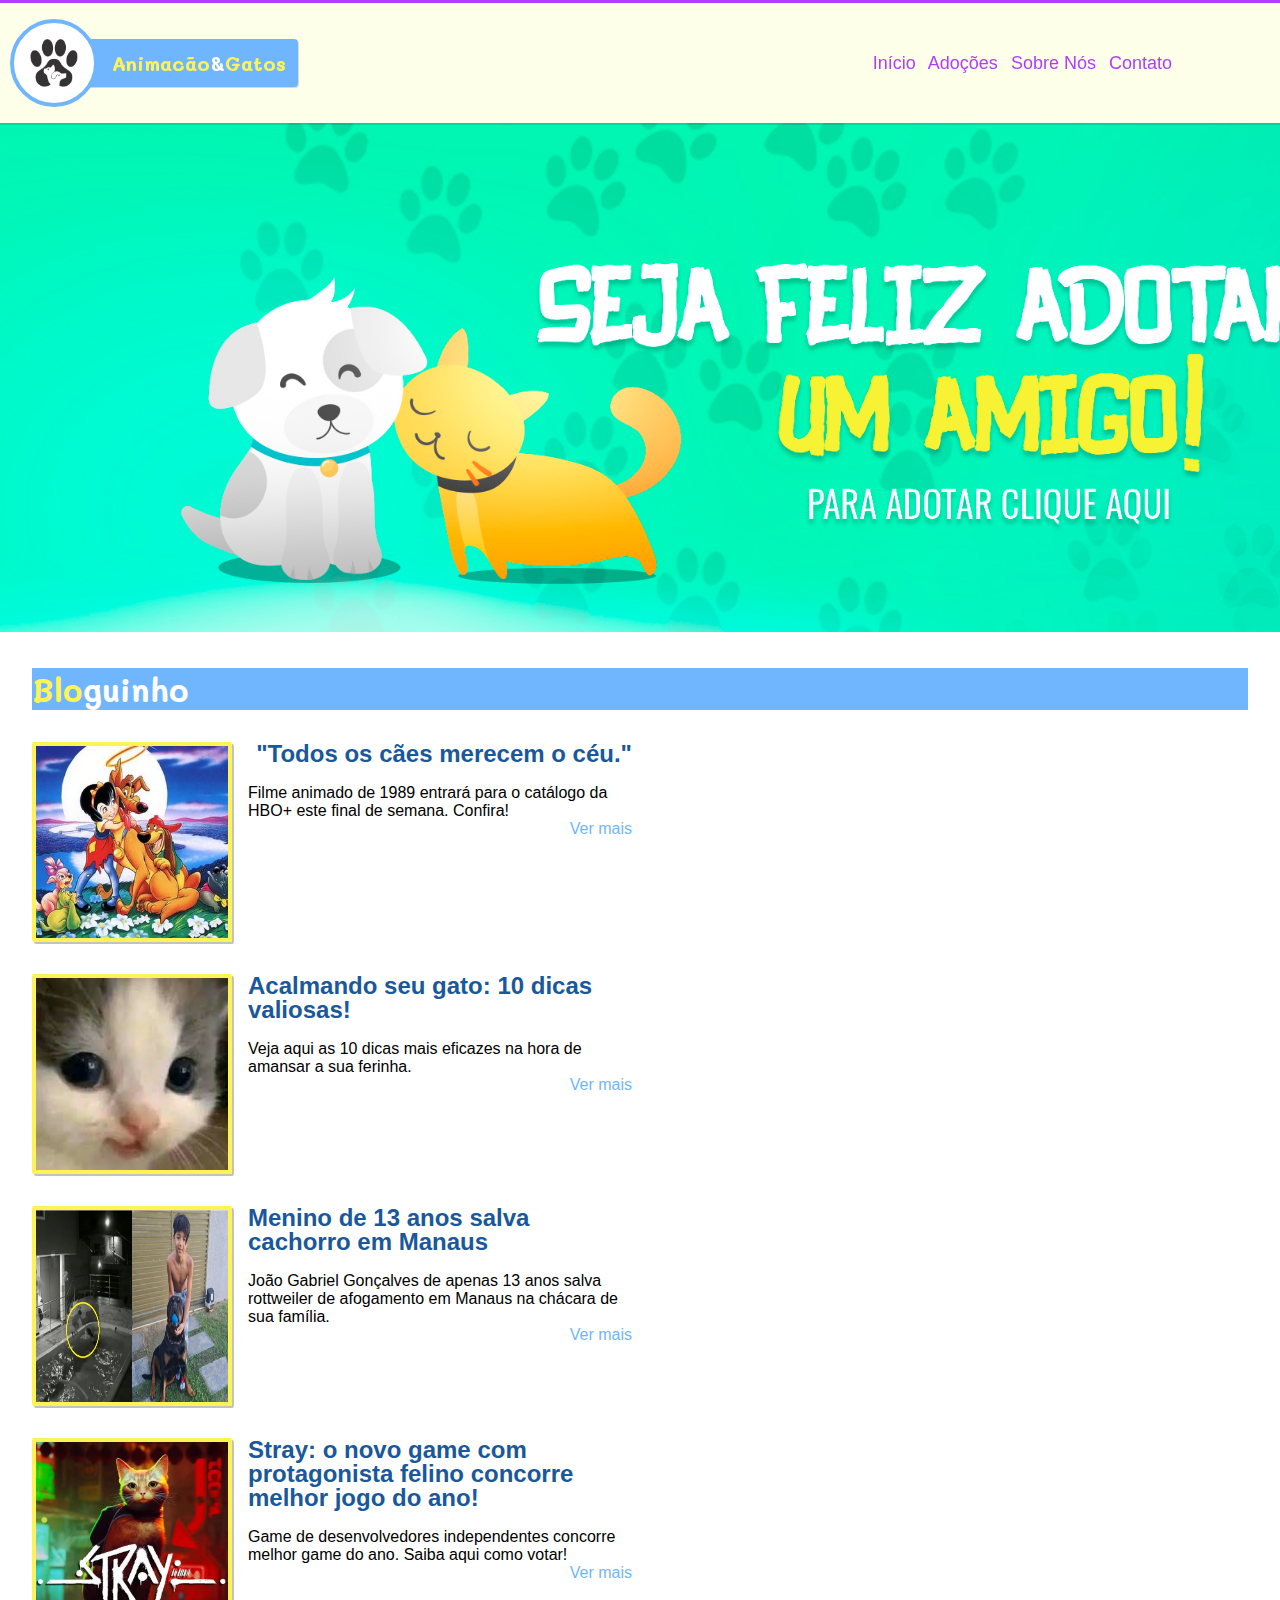
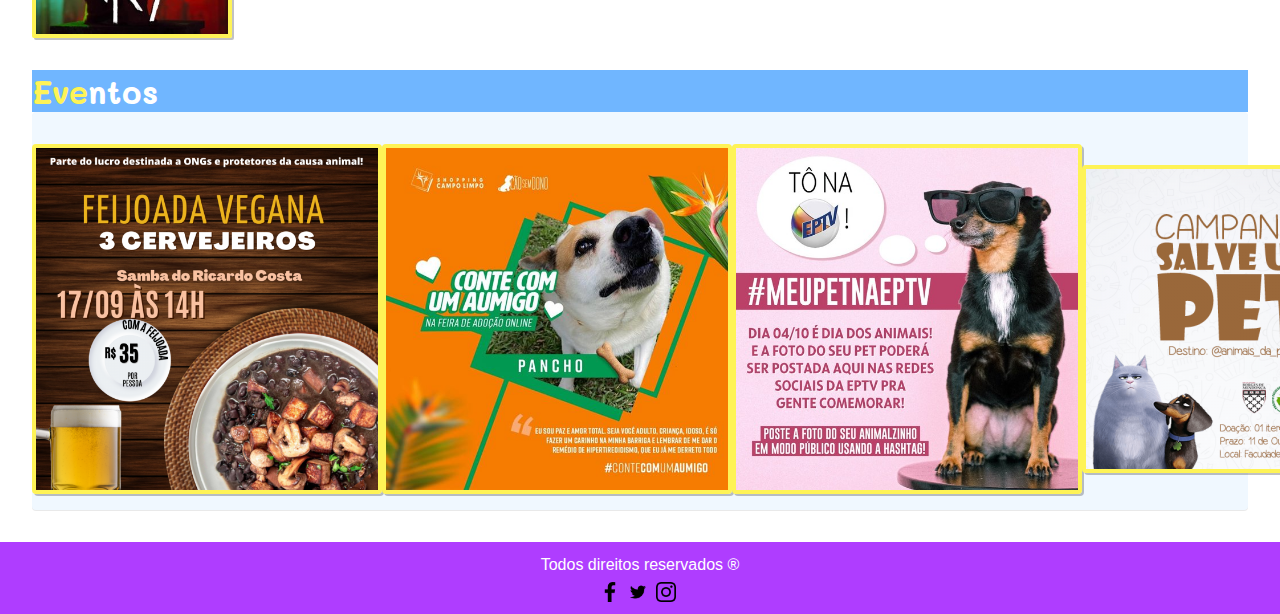
<file: index.html>
<!DOCTYPE html>
<!DOCTYPE html>
<html lang="pt-br">
<head>
    <meta charset="UTF-8">
    <meta http-equiv="X-UA-Compatible" content="IE=edge">
    <meta name="viewport" content="width=device-width, initial-scale=1.0"> 
    <link rel="shortcut icon" href="./imgs/logo-ong-animais-favicon.png" type="image/x-icon">
    <link rel="stylesheet" href="./css/cab-roda-global.css">
    <link rel="stylesheet" href="./css/index-animacao.css">
    <title>A&G - Pág. Inicial</title>
</head>
<body>
   <header id="cabecalho">
     <div id="cabecalho-espacamento">
        <div id="cabecalho-logo-e-titulo">
           <div id="cabecalho-logo"><img src="./imgs/logo-ong-animais.png" alt=""></div>
           <div id="cabecalho-titulo">
              <h1><span>Animacão</span>&<span>Gatos</span></h1>
           </div>
        </div>
        <div id="cabecalho-menu">
         <a href="./index.html">Início</a>
         <a href="./html/adocoes-animacao.html">Adoções</a>
         <a href="./html/sobre-nos-animacao.html">Sobre Nós</a>
         <a href="./html/contato-animacao.html">Contato</a>
        </div>
     </div>
   </header>
  

   <div id="titulo-e-logo-mobile" class="mobile-hide">
      <div id="titulo-mobile">
         <h1>
            <span>Animacão</span>&<span>Gatos</span>
         </h1>
      </div>
   
      <div id="logo-mobile">
         <img src="./imgs/logo-ong-animais.png" alt="">
      </div>
   </div>

   <div id="menu-mobile" class="mobile-hide">
    <a href="./html/adocoes-animacao.html">Adoções</a>
    <a href="./html/sobre-nos-animacao.html">Sobre Nós</a>
    <a href="./html/contato-animacao.html">Contato</a>
   </div>

  
   <section id="conteudo-hero">
      <a href="./html/adocoes-animacao.html">
      <img  src="./imgs/hero.jpg" alt=""></a>
   </section>

   <main id="conteudo-principal">
      <section id="conteudo-blog">       
               <h1><span class="conteudo-blog-span">Blo</span>guinho</h1>
  

            <div id="conteudo-blog-flex">
               <div class="conteudo-blog-postagem">
                  <img src="./imgs/imgs-blog/todos0cães.jpg" alt="">
                  <div class="conteudo-blog-postagem-texto">
                     <h3 class="conteudo-blog-postagem-title">"Todos os cães merecem o céu."</h3>
                     <p>Filme animado de 1989 entrará para o catálogo da HBO+ este final de semana. Confira!</p>
                     <a href="#">Ver mais </a>
                  </div>
               </div>

               <div class="conteudo-blog-postagem">
                  <img src="./imgs/imgs-blog/acalme-gato.jpg" alt="">
                  <div class="conteudo-blog-postagem-texto">
                     <h3 class="conteudo-blog-postagem-title">Acalmando seu gato: 10 dicas valiosas!</h3>
                     <p>Veja aqui as 10 dicas mais eficazes na hora de amansar a sua ferinha.</p>
                     <a href="#">Ver mais </a>
                  </div>
               </div>

               <div class="conteudo-blog-postagem">
                  <img src="./imgs/imgs-blog/menino-salva-cachorro.jpg" alt="">
                  <div class="conteudo-blog-postagem-texto">
                     <h3 class="conteudo-blog-postagem-title">Menino de 13 anos salva cachorro em Manaus</h3>
                     <p>João Gabriel Gonçalves de apenas 13 anos salva rottweiler de afogamento em Manaus na chácara de sua família.</p>
                     <a href="#">Ver mais </a>
                  </div>
            
            
               </div>

               <div class="conteudo-blog-postagem">
                  <img src="./imgs/imgs-blog/Stray.jpg" alt="">
                  <div class="conteudo-blog-postagem-texto">
                     <h3 class="conteudo-blog-postagem-title">Stray: o novo game com protagonista felino concorre melhor jogo do ano!</h3>
                     <p>Game de desenvolvedores independentes concorre melhor game do ano. Saiba aqui como votar!</p>
                     <a href="#">Ver mais </a>
                  </div>
               </div>  
            </div>
         
      </section>

      <section id="conteudo-eventos">
         <h1><span class="conteudo-blog-span">Eve</span>ntos</h1>
         
         <div id="conteudo-eventos-postagem">
            <img src="./imgs/img-eventos/feijoada-vegana.png" alt="">
            <img src="./imgs/img-eventos/feira-de-adoção.jpg" alt="">
            <img src="./imgs/img-eventos/ton-na-eptv.jpeg" alt="">
            <img src="./imgs/img-eventos/salve um pet.png" alt="">
         </div>
      </section>
   </main>

   <footer id="rodape">

     <div id="rodape-copy-right">
        <p>Todos direitos reservados &#x00AE;</p>
     </div>

     <div id="rodape-redes-sociais">     
        <a href="https://facebook.com" target="blank"><img src="./imgs/icones-social-midia/facebook.png" alt=""></a>
        <a href="https://twitter.com" target="blank"><img src="./imgs/icones-social-midia/twitter.png" alt=""></a>
        <a href="https://instagram.com" target="blank"><img src="./imgs/icones-social-midia/instagram.png" alt=""></a>
     </div>
   </footer>
</body>
</html>
</file>
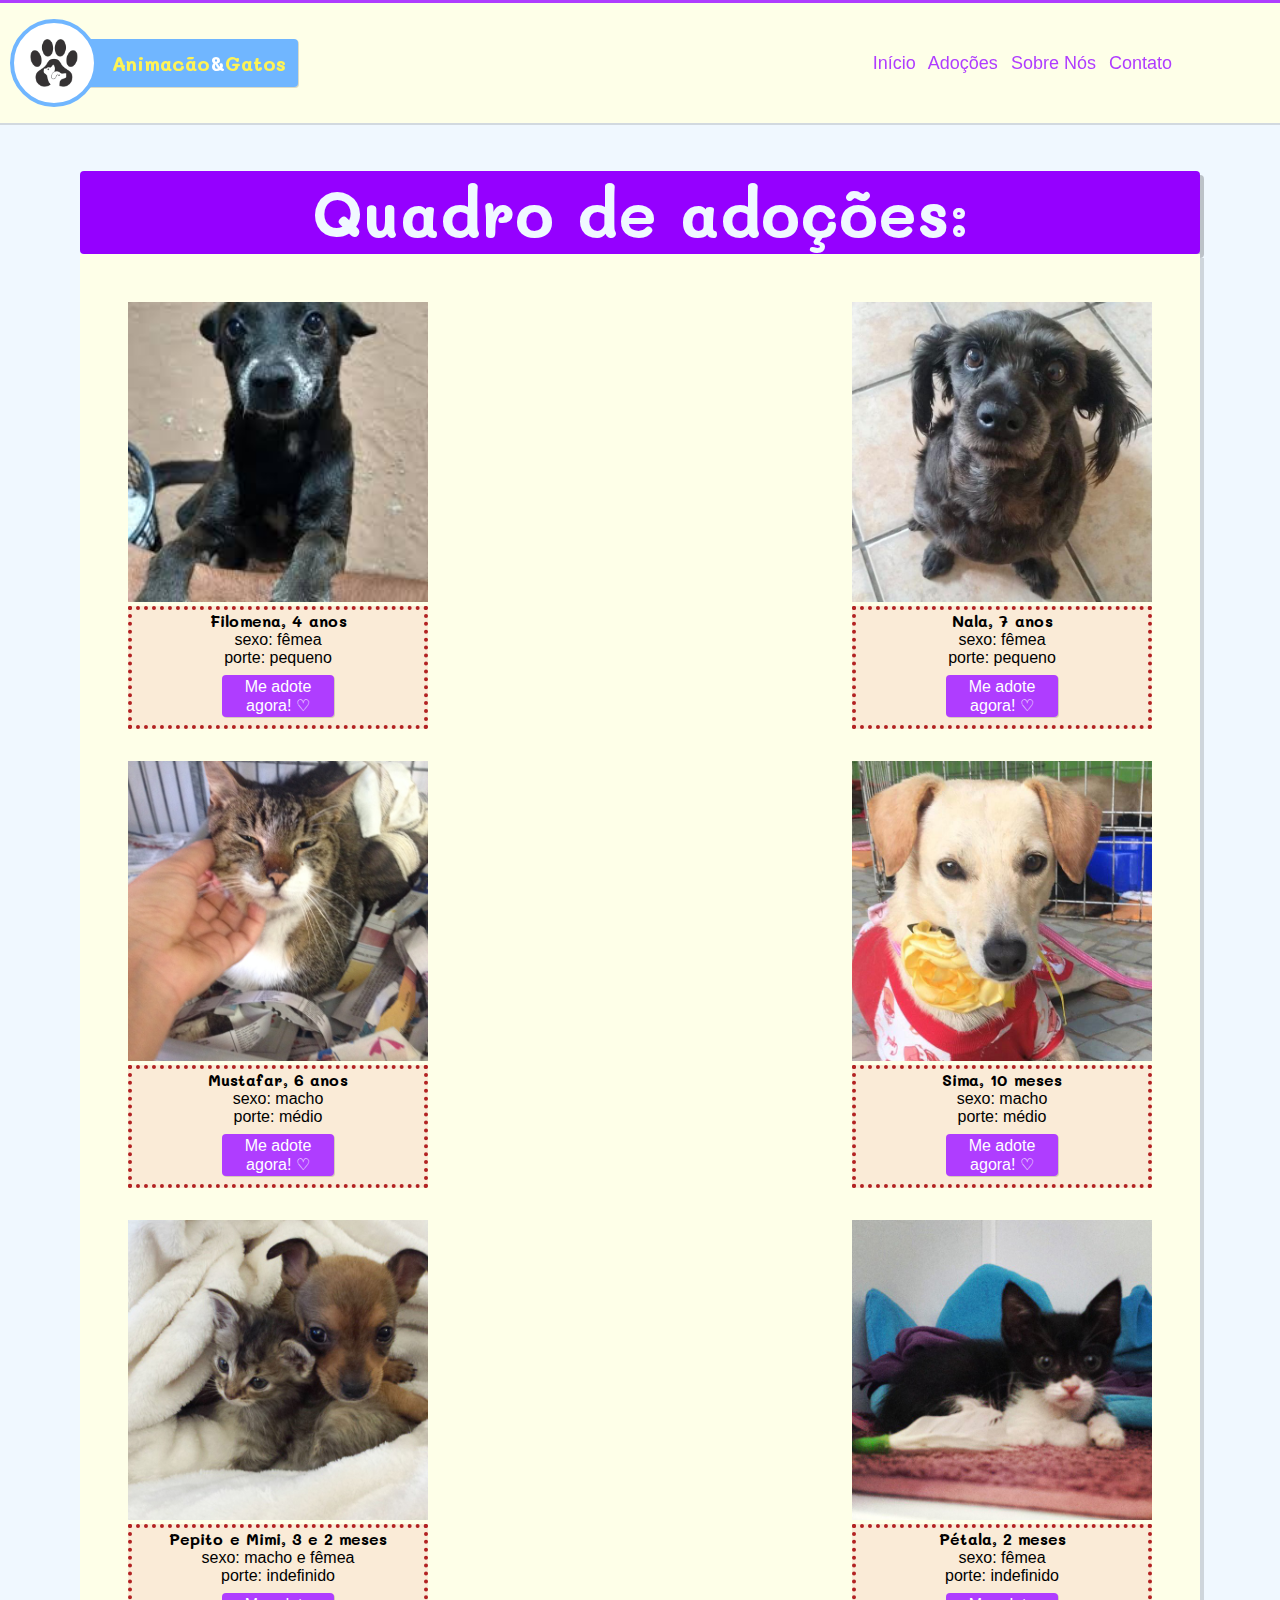
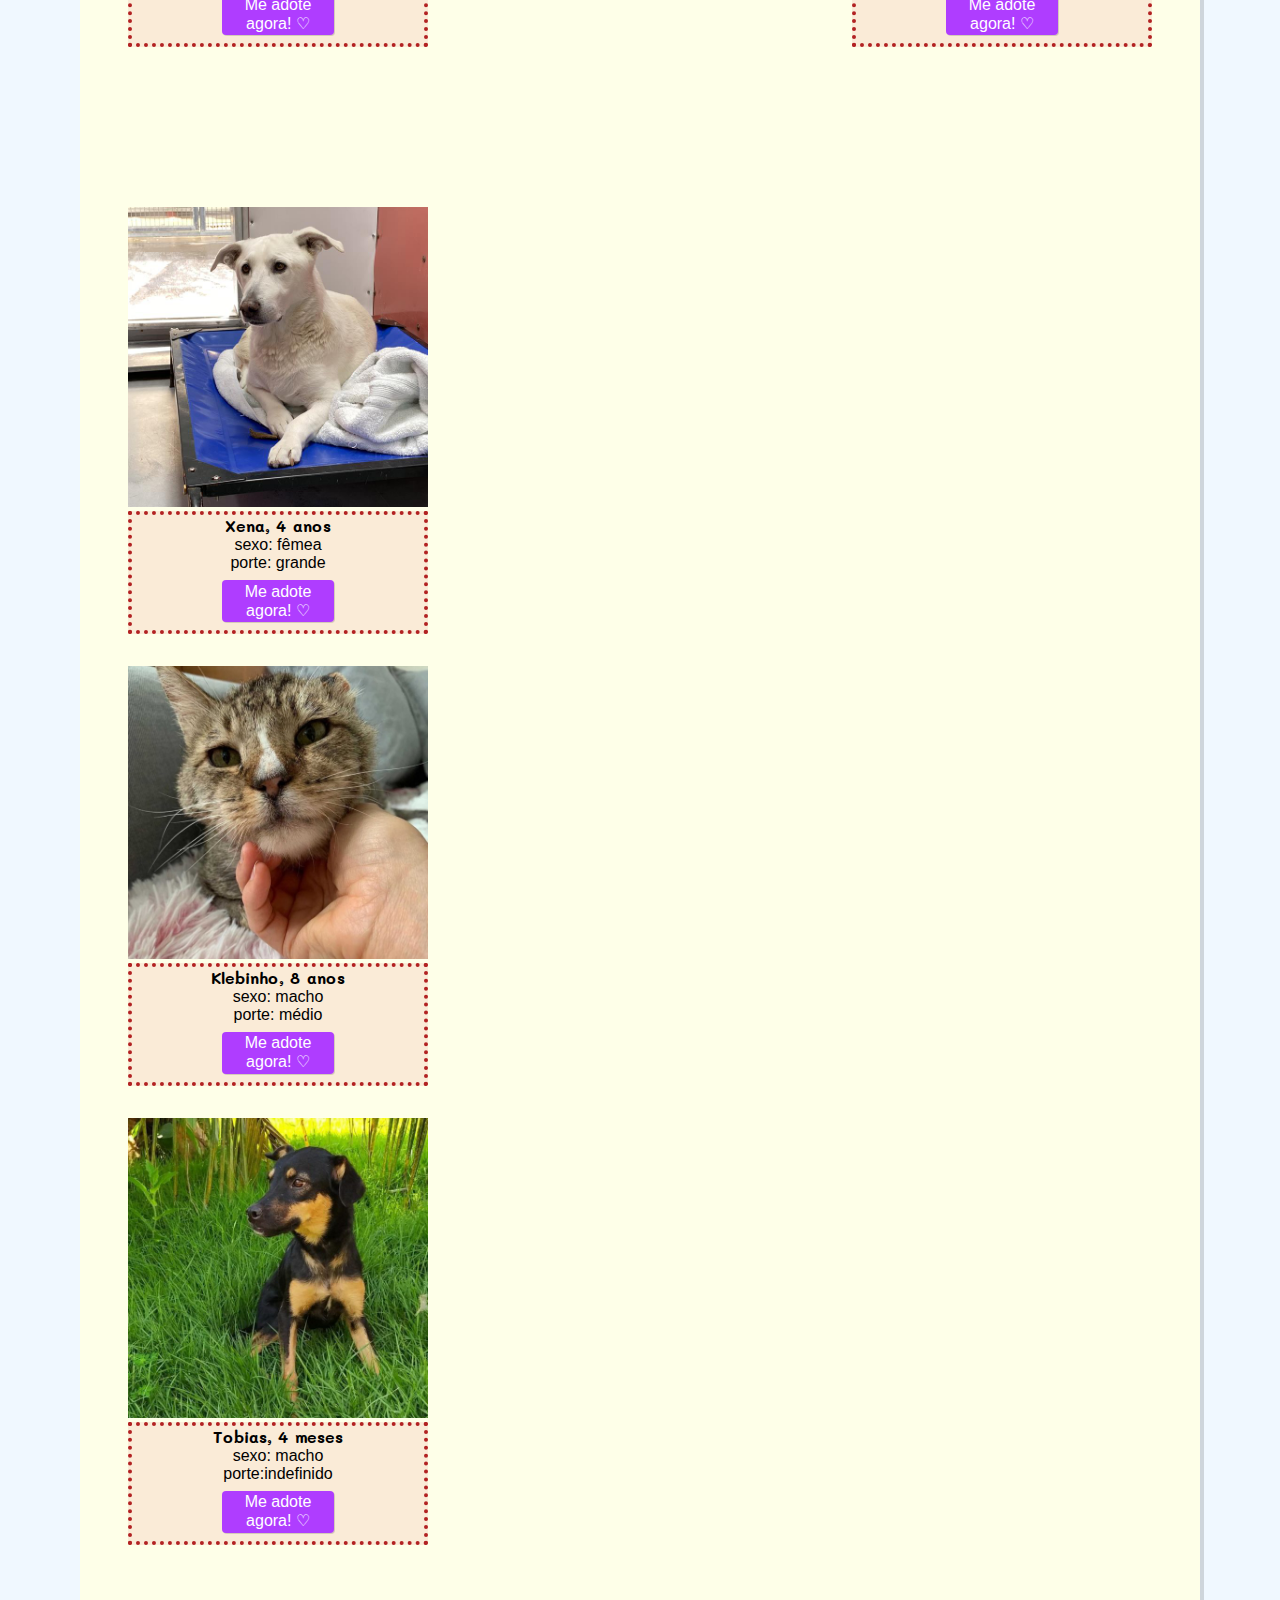
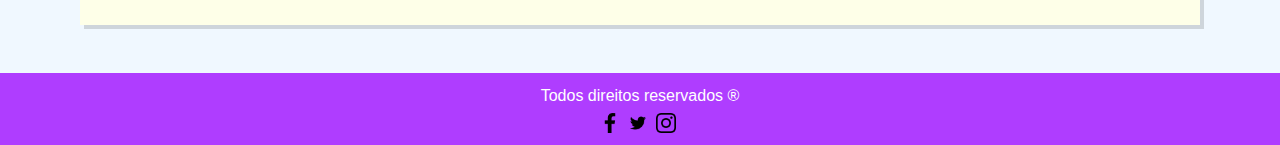
<file: html/adocoes-animacao.html>
<!DOCTYPE html>
<!DOCTYPE html>
<html lang="pt-br">
<head>
    <meta charset="UTF-8">
    <meta http-equiv="X-UA-Compatible" content="IE=edge">
    <meta name="viewport" content="width=device-width, initial-scale=1.0"> 
    <link rel="shortcut icon" href="../imgs/logo-ong-animais-favicon.png" type="image/x-icon">
    <link rel="stylesheet" href="../css/adocoes-animacao.css">
    <link rel="stylesheet" href="../css/cab-roda-global.css">
    <title>A&G - Adoções</title>
</head>
<body>
   <header id="cabecalho">
      <div id="cabecalho-espacamento">
         <div id="cabecalho-logo-e-titulo">
            <div id="cabecalho-logo"><img src="../imgs/logo-ong-animais.png" alt=""></div>
            <div id="cabecalho-titulo">
               <h1><span>Animacão</span>&<span>Gatos</span></h1>
            </div>
         </div>
         <div id="cabecalho-menu">
          <a href="../index.html">Início</a>
          <a href="../html/adocoes-animacao.html">Adoções</a>
          <a href="../html/sobre-nos-animacao.html">Sobre Nós</a>
          <a href="../html/contato-animacao.html">Contato</a>
         </div>
      </div>
   </header>

  

   <main id="conteudo-principal">      
      <h1 id="conteudo-principal-title"> Quadro de adoções:</h1>  
      
      <section id="conteudo-adocoes">
         <div class="conteudo-adocoes-trio">

            <div class="conteudo-adocoes-animal">
               <img src="../imgs/imgs-adoções/cachorro-filomena.jpg" alt="">
               <div class="conteudo-adocoes-descricao">
                  <h4>Filomena, 4 anos</h4>
                  <p>sexo: fêmea</p>
                  <p>porte: pequeno</p>
                  <button>Me adote agora! ♡</button>
               </div>
            </div>

            <div class="conteudo-adocoes-animal">
               <img src="../imgs/imgs-adoções/gato-mustafar.jpeg" alt="">
               <div class="conteudo-adocoes-descricao">
                  <h4>Mustafar, 6 anos</h4>
                  <p>sexo: macho</p>
                  <p>porte: médio</p>
                  <button>Me adote agora! ♡</button>
               </div>
            </div>       

            <div class="conteudo-adocoes-animal">
               <img src="../imgs/imgs-adoções/cachorro-gato-pepito-mimi.jpg" alt="">
               <div class="conteudo-adocoes-descricao">
                  <h4>Pepito e Mimi, 3 e 2 meses</h4>
                  <p>sexo: macho e fêmea</p>
                  <p>porte: indefinido</p>
                  <button>Me adote agora! ♡</button>
               </div>
            </div>
         </div>
            
         <div class="conteudo-adocoes-trio">
            <div class="conteudo-adocoes-animal">
                  <img src="../imgs/imgs-adoções/cachorro-nala.jpeg" alt="">
                  <div class="conteudo-adocoes-descricao">
                     <h4>Nala, 7 anos</h4>
                     <p>sexo: fêmea</p>
                     <p>porte: pequeno</p>
                     <button>Me adote agora! ♡</button>
                  </div>
            </div>
            
            <div class="conteudo-adocoes-animal">
               <img src="../imgs/imgs-adoções/cachorro-simba.jpeg" alt="">
               <div class="conteudo-adocoes-descricao">
                  <h4>Sima, 10 meses</h4>
                  <p>sexo: macho</p>
                  <p>porte: médio</p>
                  <button>Me adote agora! ♡</button>
               </div>
            </div>
            
            <div class="conteudo-adocoes-animal">
               <img src="../imgs/imgs-adoções/gato-petala.jpg" alt="">
               <div class="conteudo-adocoes-descricao">
                  <h4>Pétala, 2 meses</h4>
                  <p>sexo: fêmea</p>
                  <p>porte: indefinido</p>
                  <button>Me adote agora! ♡</button>
               </div>
            </div>
         </div>
         
         <div class="conteudo-adocoes-trio">
            <div class="conteudo-adocoes-animal">
               <img src="../imgs/imgs-adoções/cachorro-xena.jpg" alt="">
               <div class="conteudo-adocoes-descricao">
                  <h4>Xena, 4 anos</h4>
                  <p>sexo: fêmea</p>
                  <p>porte: grande</p>
                  <button>Me adote agora! ♡</button>
               </div>
            </div>
            
            <div class="conteudo-adocoes-animal">
               <img src="../imgs/imgs-adoções/gato-klebinho.jpeg" alt="">
               <div class="conteudo-adocoes-descricao">
                  <h4>Klebinho, 8 anos</h4>
                  <p>sexo: macho</p>
                  <p>porte: médio</p>
                  <button>Me adote agora! ♡</button>
               </div>
            </div>
            
            <div class="conteudo-adocoes-animal">
               <img src="../imgs/imgs-adoções/cachorro-tobias.jpeg" alt="">
               <div class="conteudo-adocoes-descricao">
                  <h4>Tobias, 4 meses</h4>
                  <p>sexo: macho</p>
                  <p>porte:indefinido</p>
                  <button>Me adote agora! ♡</button>
               </div>
            </div>
         </div>
      </section>
   </main>
      
   <footer id="rodape">         
      <div id="rodape-copy-right">
         <p>Todos direitos reservados &#x00AE;</p>
      </div>
      
      <div id="rodape-redes-sociais">     
         <a href="https://facebook.com" target="blank"><img src="../imgs/icones-social-midia/facebook.png" alt=""></a>
         <a href="https://twitter.com" target="blank"><img src="../imgs/icones-social-midia/twitter.png" alt=""></a>
         <a href="https://instagram.com" target="blank"><img src="../imgs/icones-social-midia/instagram.png" alt=""></a>
      </div>
   </footer>
</body>
</html>
</file>
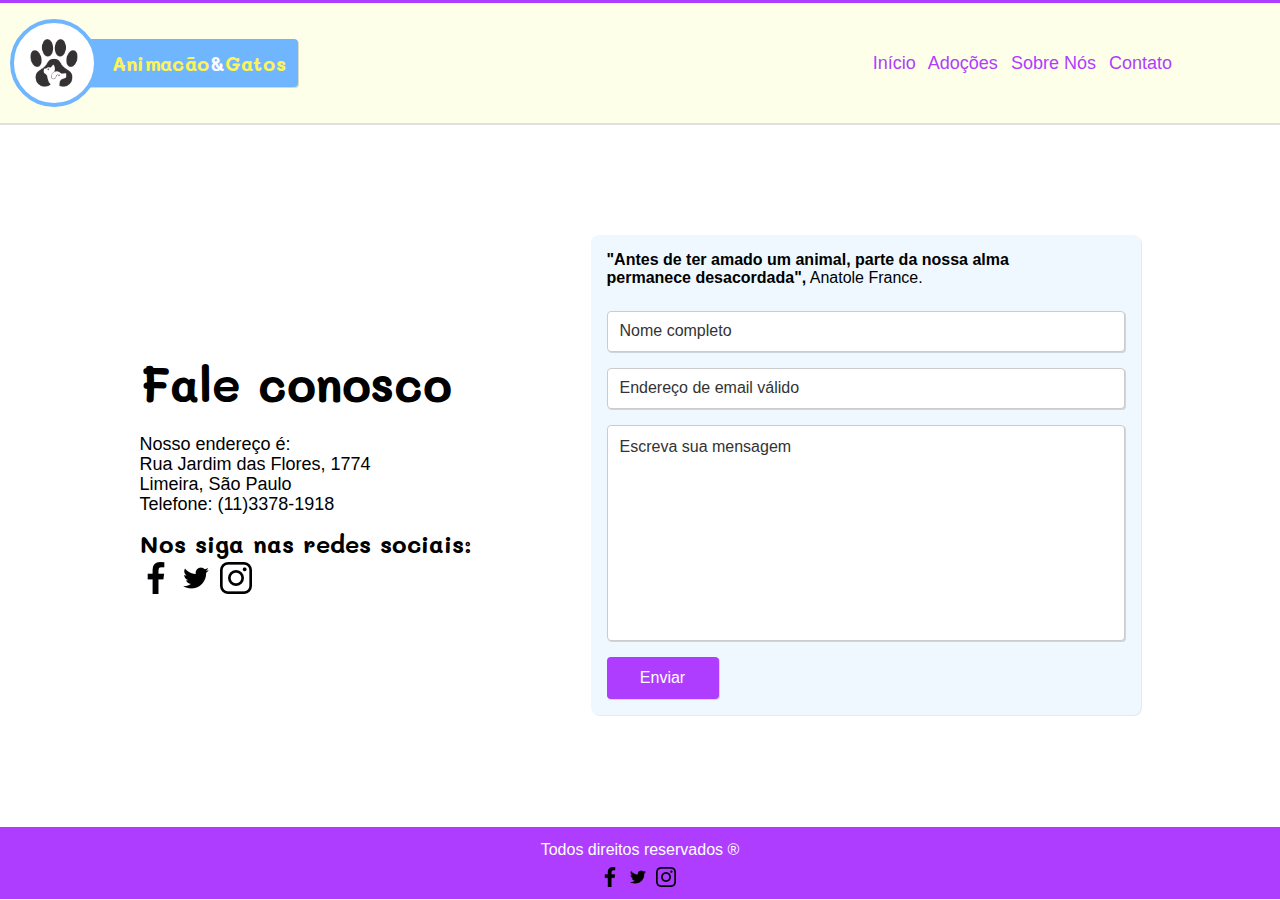
<file: html/contato-animacao.html>
<!DOCTYPE html>
<html lang="pt-br">
<head>
   <meta charset="UTF-8">
   <meta http-equiv="X-UA-Compatible" content="IE=edge">
   <meta name="viewport" content="width=device-width, initial-scale=1.0">
   <link rel="shortcut icon" href="../imgs/logo-ong-animais-favicon.png" type="image/x-icon">
   <link rel="stylesheet" href="../css/cab-roda-global.css">
   <link rel="stylesheet" href="../css/contato-animacao.css">
   <title>A&G - Contato</title>
</head>
<body>
   <header id="cabecalho">
      <div id="cabecalho-espacamento">
         <div id="cabecalho-logo-e-titulo">
            <div id="cabecalho-logo"><img src="../imgs/logo-ong-animais.png" alt=""></div>
            <div id="cabecalho-titulo">
               <h1><span>Animacão</span>&<span>Gatos</span></h1>
            <div id="lobo-titulo"></div></div>
         </div>
         <div id="cabecalho-menu">
          <a href="../index.html">Início</a>
          <a href="../html/adocoes-animacao.html">Adoções</a>
          <a href="../html/sobre-nos-animacao.html">Sobre Nós</a>
          <a href="../html/contato-animacao.html">Contato</a>
         </div>
      </div>
   </header>

   <main>
         <div id="contato-texto">
            <h1>Fale conosco</h1>
            <div id="contato-texto-endereco">
               <p>Nosso endereço é:</p>
               <p>Rua Jardim das Flores, 1774</p>
               <p>Limeira, São Paulo</p>
               <p>Telefone: (11)3378-1918</p>
            </div>
            <div id="contato-redes-sociais">
            <h2>Nos siga nas redes sociais:</h2>
               <a href="https://facebook.com" target="blank"><img src="../imgs/icones-social-midia/facebook.png" alt=""></a>
               <a href="https://twitter.com" target="blank"><img src="../imgs/icones-social-midia/twitter.png" alt=""></a>
               <a href="https://instagram.com" target="blank"><img src="../imgs/icones-social-midia/instagram.png" alt=""></a>
            </div>
         </div>
         <div id="contato-formulario">
            <form action="">
               <h6>"Antes de ter amado um animal, parte da nossa alma permanece desacordada",<span> Anatole France.</span></h6>
         
         
               <div id="contato-formulario-inputs">
                  <input class="contato-nome info" type="text" placeholder="Nome completo">
                  
                  <input class="contato-info info" type="text" placeholder="Endereço de email válido">
                  
                  <textarea name="contato-conteudo-email info" id="contato-conteudo-email" cols="30" rows="10" placeholder="Escreva sua mensagem"></textarea>
                  
                  <button class="botao-enviar" onclick="enviar()">Enviar</button>
               </div>
            </form>
         </div>
   </main>

   <footer id="rodape">

      <div id="rodape-copy-right">
         <p>Todos direitos reservados &#x00AE;</p>
      </div>

      <div id="rodape-redes-sociais">     
         <a href="https://facebook.com" target="blank"><img src="../imgs/icones-social-midia/facebook.png" alt=""></a>
         <a href="https://twitter.com" target="blank"><img src="../imgs/icones-social-midia/twitter.png" alt=""></a>
         <a href="https://instagram.com" target="blank"><img src="../imgs/icones-social-midia/instagram.png" alt=""></a>
      </div>
      </footer>
      
      
      <script src="../js/contato.js"></script>
</body>
</html>
</file>
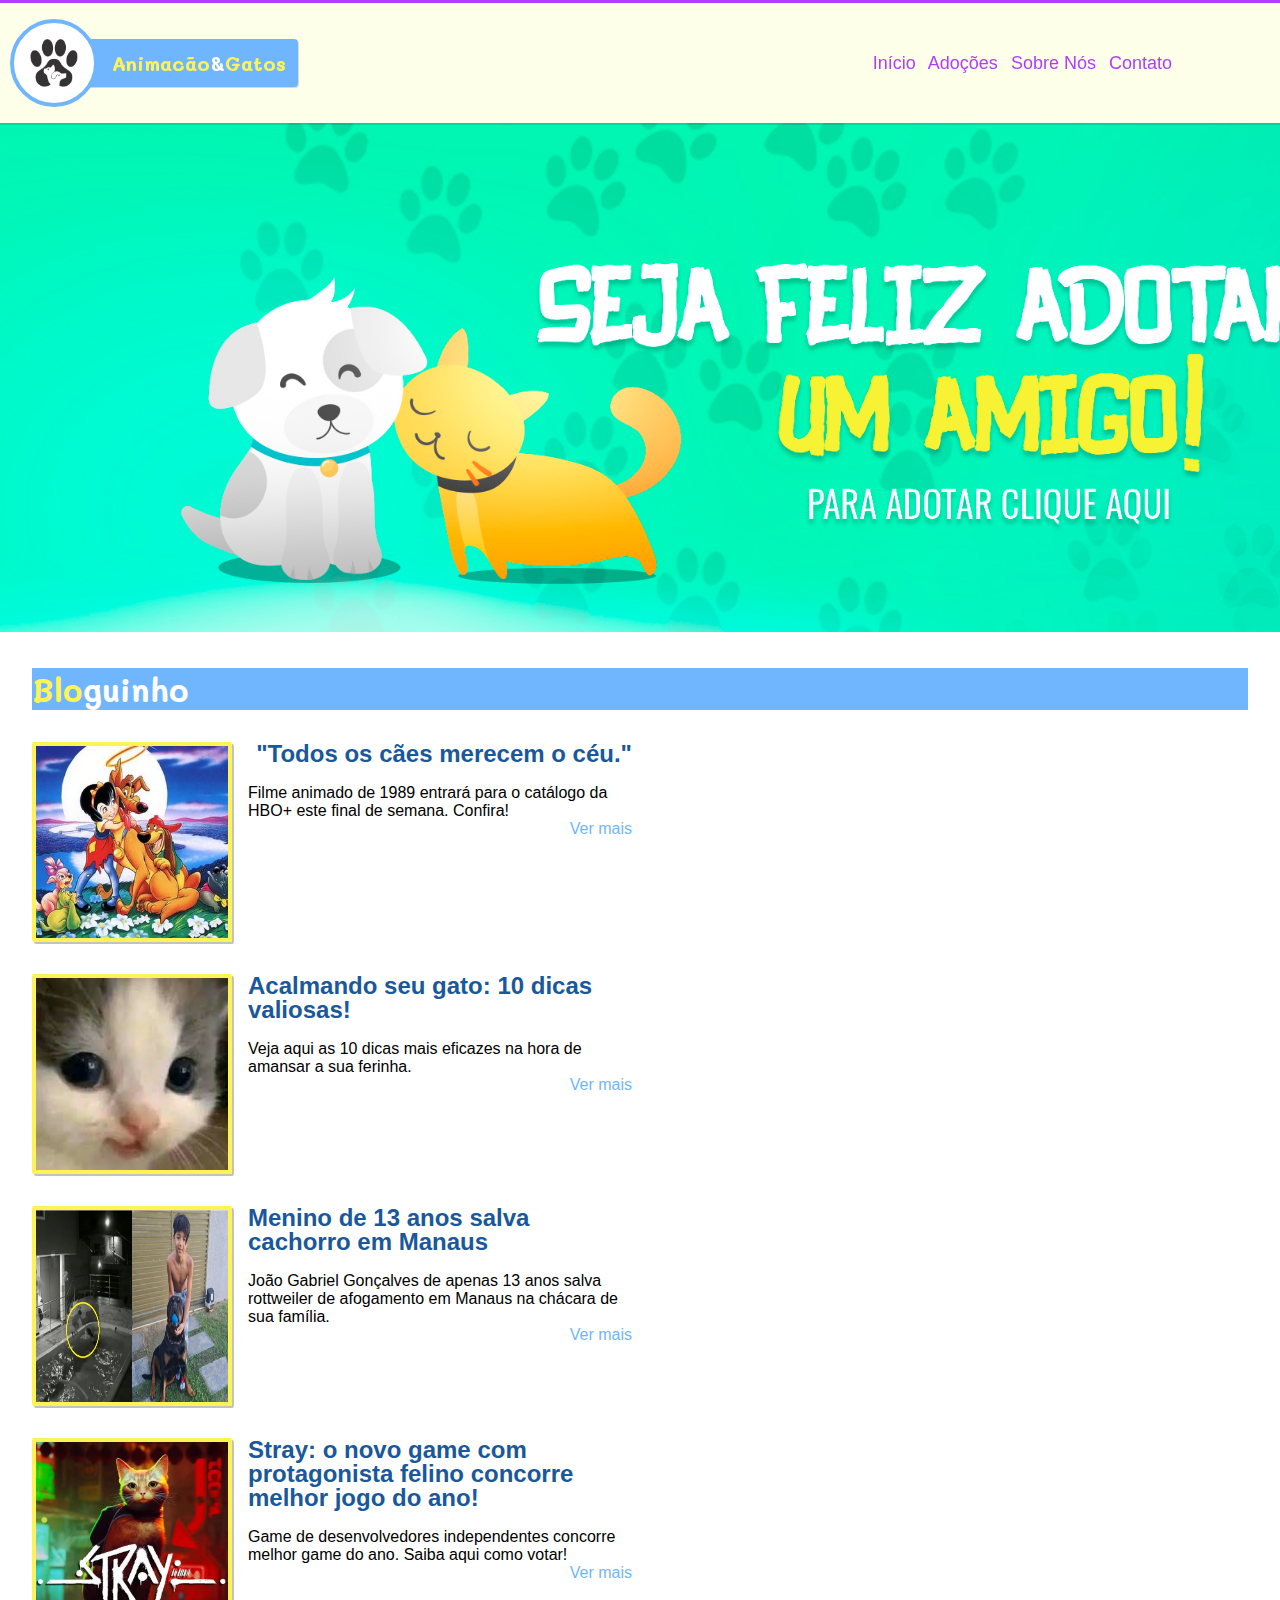
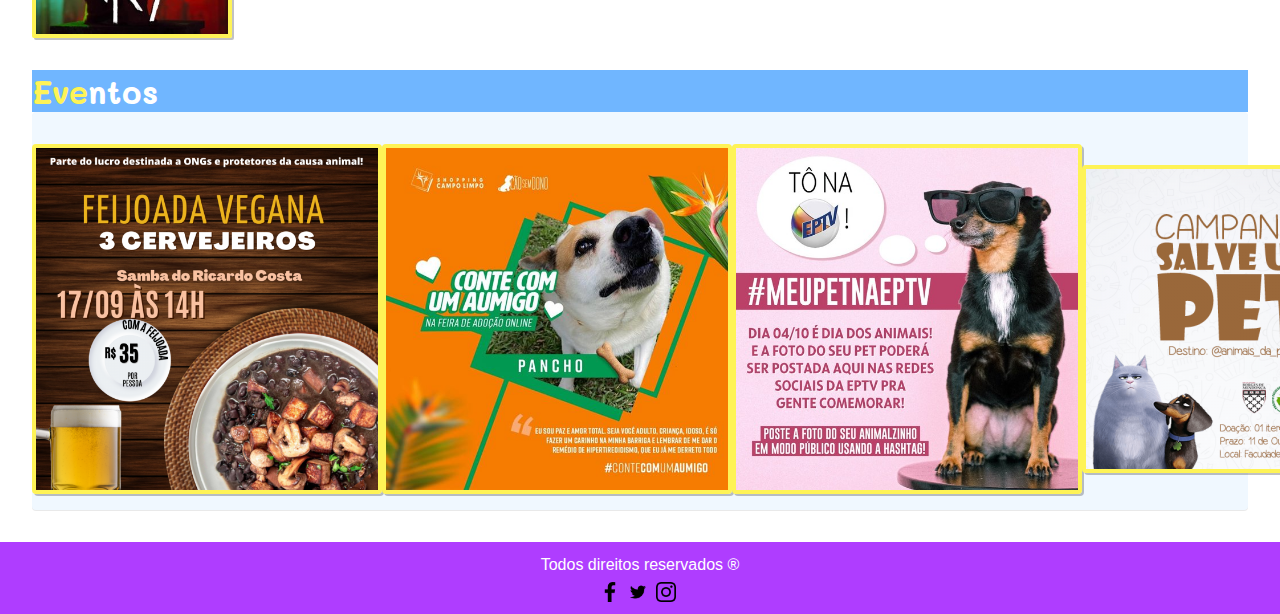
<file: html/index-animacao.html>
<!DOCTYPE html>
<!DOCTYPE html>
<html lang="pt-br">
<head>
    <meta charset="UTF-8">
    <meta http-equiv="X-UA-Compatible" content="IE=edge">
    <meta name="viewport" content="width=device-width, initial-scale=1.0"> 
    <link rel="shortcut icon" href="../imgs/logo-ong-animais-favicon.png" type="image/x-icon">
    <link rel="stylesheet" href="../css/cab-roda-global.css">
    <link rel="stylesheet" href="../css/index-animacao.css">
    <title>A&G - Pág. Inicial</title>
</head>
<body>
   <header id="cabecalho">
     <div id="cabecalho-espacamento">
        <div id="cabecalho-logo-e-titulo">
           <div id="cabecalho-logo"><img src="../imgs/logo-ong-animais.png" alt=""></div>
           <div id="cabecalho-titulo">
              <h1><span>Animacão</span>&<span>Gatos</span></h1>
           </div>
        </div>
        <div id="cabecalho-menu">
         <a href="../html/index-animacao.html">Início</a>
         <a href="../html/adocoes-animacao.html">Adoções</a>
         <a href="../html/sobre-nos-animacao.html">Sobre Nós</a>
         <a href="../html/contato-animacao.html">Contato</a>
        </div>
     </div>
   </header>
  
   <section id="conteudo-hero">
      <a href="../html/adocoes-animacao.html">
      <img  src="../imgs/hero.jpg" alt=""></a>
   </section>

   <main id="conteudo-principal">
      <section id="conteudo-blog">       
               <h1><span class="conteudo-blog-span">Blo</span>guinho</h1>
  

            <div id="conteudo-blog-flex">
               <div class="conteudo-blog-postagem">
                  <img src="../imgs/imgs-blog/todos0cães.jpg" alt="">
                  <div class="conteudo-blog-postagem-texto">
                     <h3 class="conteudo-blog-postagem-title">"Todos os cães merecem o céu."</h3>
                     <p>Filme animado de 1989 entrará para o catálogo da HBO+ este final de semana. Confira!</p>
                     <a href="#">Ver mais </a>
                  </div>
               </div>

               <div class="conteudo-blog-postagem">
                  <img src="../imgs/imgs-blog/acalme-gato.jpg" alt="">
                  <div class="conteudo-blog-postagem-texto">
                     <h3 class="conteudo-blog-postagem-title">Acalmando seu gato: 10 dicas valiosas!</h3>
                     <p>Veja aqui as 10 dicas mais eficazes na hora de amansar a sua ferinha.</p>
                     <a href="#">Ver mais </a>
                  </div>
               </div>

               <div class="conteudo-blog-postagem">
                  <img src="../imgs/imgs-blog/menino-salva-cachorro.jpg" alt="">
                  <div class="conteudo-blog-postagem-texto">
                     <h3 class="conteudo-blog-postagem-title">Menino de 13 anos salva cachorro em Manaus</h3>
                     <p>João Gabriel Gonçalves de apenas 13 anos salva rottweiler de afogamento em Manaus na chácara de sua família.</p>
                     <a href="#">Ver mais </a>
                  </div>
            
            
               </div>

               <div class="conteudo-blog-postagem">
                  <img src="../imgs/imgs-blog/Stray.jpg" alt="">
                  <div class="conteudo-blog-postagem-texto">
                     <h3 class="conteudo-blog-postagem-title">Stray: o novo game com protagonista felino concorre melhor jogo do ano!</h3>
                     <p>Game de desenvolvedores independentes concorre melhor game do ano. Saiba aqui como votar!</p>
                     <a href="#">Ver mais </a>
                  </div>
               </div>  
            </div>
         
      </section>

      <section id="conteudo-eventos">
         <h1><span class="conteudo-blog-span">Eve</span>ntos</h1>
         
         <div id="conteudo-eventos-postagem">
            <img src="../imgs/img-eventos/feijoada-vegana.png" alt="">
            <img src="../imgs/img-eventos/feira-de-adoção.jpg" alt="">
            <img src="../imgs/img-eventos/ton-na-eptv.jpeg" alt="">
            <img src="../imgs/img-eventos/salve um pet.png" alt="">
         </div>
      </section>
   </main>

   <footer id="rodape">

     <div id="rodape-copy-right">
        <p>Todos direitos reservados &#x00AE;</p>
     </div>

     <div id="rodape-redes-sociais">     
        <a href="https://facebook.com" target="blank"><img src="../imgs/icones-social-midia/facebook.png" alt=""></a>
        <a href="https://twitter.com" target="blank"><img src="../imgs/icones-social-midia/twitter.png" alt=""></a>
        <a href="https://instagram.com" target="blank"><img src="../imgs/icones-social-midia/instagram.png" alt=""></a>
     </div>
   </footer>
</body>
</html>
</file>
<file: css/cab-roda-global.css>
@import url('https://fonts.googleapis.com/css2?family=Mali&display=swap');

*{
   margin: 0;
   padding: 0;
   box-sizing: border-box;
   text-decoration: none;
}

html{
   font-family: 'Lucida Sans', 'Lucida Sans Regular', 'Lucida Grande', 'Lucida Sans Unicode', Geneva, Verdana, sans-serif;
}

body{
   height: 100%;
}

.mobile-hide{
   display: none;
}

/*layout cabeçalho inicio*/
#cabecalho{
   border-top: 3px solid #AF3DFF;
   background-color: rgb(254, 255, 232);
   box-shadow: 0px 2px rgba(0, 0, 0, 0.125);
   position: sticky;
   top: 0;
}


#cabecalho-espacamento{
   display: flex; 
   justify-content:space-between;
   align-items: center;
   height: 120px;
   margin: 0 auto;
}

#cabecalho-logo{
   display: flex;
   justify-self: center;
   border-radius: 100%;
   border: 4px solid #70B6FF ;
   background-color: white;
   margin: 8px 4px;
   position: relative;
   right: 10px;
}

#cabecalho-logo img{
   width: 80px;
}

#cabecalho-titulo{
   font-family: 'Mali';
   font-size: 10px;
   color: white;
}

#cabecalho-titulo span{
   color: #fef356;
}

#cabecalho-logo-e-titulo{
   display: flex;
   align-items: center;
   height: 48px;
   background-color: #70B6FF; 
   border-radius: 4px;
   padding-right: 12px;
   margin-left: 16px;
   box-shadow: 1px 1px rgba(0, 0, 0, 0.14);
}
/*layout cabecalho menu*/
#cabecalho-menu{
   font-size: 18px;
   font-weight: 500;
   padding-right: 100px;
}

#cabecalho-menu a{
   margin-right: 8px;
   padding: 8px 0px;
   height: 16px;
   color: #AF3DFF ;
}

#cabecalho-menu a:hover{
   background-color: #70FFAC;
   border-radius: 8px;
}
/*layout rodape inicio*/
#rodape{
   display: flex;
   flex-direction: column;
   align-items: center;
   justify-content: flex-end;
   height: 72px;
   background-color: #AF3DFF;
   color: white;
}

#rodape-redes-sociais{
   margin: 8px;
}

#rodape-redes-sociais img{
   width: 20px;
   margin-right: 4px;
}

#rodape-copy-right{
   text-align: center;
}
/* layout scroll bar */

/* width */
::-webkit-scrollbar {
   width: 10px;
 }
 
 /* Track */
 ::-webkit-scrollbar-track {
   background: #f1f1f1; 
 }
  
 /* Handle */
 ::-webkit-scrollbar-thumb {
   background: #888; 
 }
 
 /* Handle on hover */
 ::-webkit-scrollbar-thumb:hover {
   background: rgb(12, 12, 12); 
 }

 @media screen and (max-width: 800px) {
   #cabecalho{
      display: none;
   }
   #cabecalho-mobile{
      position: relative;
      justify-content: center;
      align-items: center;
      height: 250px;
   }

   #titulo-mobile{
      text-align: center;
      width: 100%;
   }
   
   #titulo-e-logo-mobile{
      display: flex;
      flex-direction: column;
      align-items: center;
      justify-content: center;
      background-color: #70B6FF;
   }
   
   #titulo-mobile h1{
      font-family: 'Mali';
      color: #fff;
      font-size: 3rem;
   }

   #titulo-mobile span{
      color: #fef356;
   }

   #logo-mobile{
      z-index: 1;
      border-radius: 100%;
      background-color:  rgb(254, 255, 232);
      margin: 2%;
   }
   
   #logo-mobile img{
      width: 200px;
   }
   
   #menu-mobile{
      width: 100%;
      font-size: 28px;
      text-align: center;
      font-weight: 500;
   }
   
   #menu-mobile a{
      color: #AF3DFF ;
   }

   #conteudo-hero a{
      display: none;
   }

   #conteudo-eventos{
      display: none;
   }
 }
</file>
<file: css/index-animacao.css>
/*
  Paleta de cores:
   #FEE356 #70FFAC #FFDF3D #FF574A #AF3DFF #70B6FF  #FFBC4A;
*/

/*layout conteudo main*/
main{
   /* padding-left: 250px; */
   width: 100%;
   margin: 0 auto;
   padding: 0 32px;
}
/*layout conteudo hero*/
#conteudo-hero a img{
   width: 1519.2px;
}

/*layout conteudo blog*/
#conteudo-blog{
   margin-top: 32px;
}

.conteudo-blog-span{
   color: #fef356;
}

#conteudo-blog h1{
   font-family: 'Mali';
   background-color: #70B6FF;
   color: #fff;
}
#conteudo-blog-flex{
   margin-top: 32px;
   margin-bottom: 32px;
   display: flex;
   flex-wrap: wrap;
   gap: 32px;
}

.conteudo-blog-postagem{
   display: flex;
   width: 600px;
}

.conteudo-blog-postagem-texto{
   display: flex;
   flex-direction: column;
   align-items: flex-end;
   margin-left: 16px;
}

.conteudo-blog-postagem h3{
   font-size: 24px;
   line-height: 24px;
   color: #19589b;
}

.conteudo-blog-postagem h3:hover{
   color: #70B6FF;
   cursor: pointer;
}

.conteudo-blog-postagem p{
   margin-top: 18px;
   font-family: Arial, Helvetica, sans-serif;
   font-size: 16px;
}

.conteudo-blog-postagem a{
   color: #70B6FF;
}

.conteudo-blog-postagem a:hover{
   color: white;
   background-color: #70B6FF;
   cursor: pointer;
}

.conteudo-blog-postagem img{
   width: 200px;
   height: 200px;
   border-radius: 2px;
   border: 4px solid #fef356;
   box-shadow: 2px 2px rgba(0, 0, 0, 0.24);
}

.conteudo-blog-postagem img:hover{
   border: 4px solid #70FFAC;
   cursor: pointer;
}

/*layout conteudo eventos*/
#conteudo-eventos-postagem{
   display: flex;
   justify-content: space-around;
   align-items: center;
   background-color: aliceblue;
   padding-bottom: 16px;
   margin-bottom: 32px;
   border-radius: 4px;
   box-shadow: 0px 1px rgba(0, 0, 0, 0.088);
}
#conteudo-eventos h1{
   color: white;
   background-color: #70B6FF;
   font-family: 'Mali';
}

#conteudo-eventos-postagem img{
   width: 350px;
   margin-top: 32px;
   border-radius: 4px;
   border: 4px solid #fef356;
   box-shadow: 2px 2px rgba(0, 0, 0, 0.24);
}

#conteudo-eventos-postagem img:hover{
   border: 4px solid #70FFAC;
   cursor: pointer;
}
</file>
<file: css/adocoes-animacao.css>
/*
  Paleta de cores:
   #FEE356 #70FFAC #FFDF3D #FF574A #AF3DFF #70B6FF  #FFBC4A;
*/

/*layout formulario contato inicio*/
main{ 

   padding: 48px 80px;
   align-items: center;
   height: 100%;
}

/*layout conteudo blog*/
#conteudo-principal{
   background-color: aliceblue;
}

#conteudo-principal-title{
   text-align: center;
   font-size: 64px;
   font-family: 'Mali';
   color: aliceblue;
   background-color: #9500ff;
   border-radius: 4px;
   box-shadow: 4px 4px rgba(0, 0, 0, 0.215);
}

#conteudo-adocoes{
   display: flex;
   align-items: center;
   flex-wrap: wrap;
   justify-content: space-between;
   gap: 32px;
   background-color: rgb(254, 255, 232);
   box-shadow: 4px 4px rgba(0, 0, 0, 0.14);
}

.conteudo-adocoes-animal img{
   width: 300px;
   background-color: rgb(0, 135, 254);
}

.conteudo-adocoes-descricao{
   display: flex;
   flex-direction: column;
   align-items: center;
   margin-bottom: 32px;
   border: 4px dotted firebrick;
   background-color: antiquewhite;
   width: 300px;
}

.conteudo-adocoes-descricao h4{
   font-family: 'Mali';
}

.conteudo-adocoes-descricao p{
   font-size: 16px;
}

.conteudo-adocoes-trio{
   display: flex;
   flex-direction: column;
   margin: 48px;
}

 .conteudo-adocoes-descricao button{
   width: 112px;
   height: 42px;
   font-size: 16px;
   border-style: none;
   border-radius: 4px;
   font-family: 'Lucida Sans', 'Lucida Sans Regular', 'Lucida Grande', 'Lucida Sans Unicode', Geneva, Verdana, sans-serif;
   color: white;
   font-weight: 500;
   background-color:  #AF3DFF;
   box-shadow: 1px 1px rgba(0, 0, 0, 0.14);
   margin: 8px;
}

#conteudo-principal button:hover{
   background-color: #9500ff;
   box-shadow: 1px 1px #222;
}

#conteudo-principal a:hover{
   color: #fff;
   background-color: #9500ff;
}
</file>
<file: css/contato-animacao.css>
/*layout formulario contato inicio*/
main{ 
   display: flex;
   justify-content: space-around;
   padding: 48px 80px;
   align-items: center;
   height: 704px;
}

/*layout formulario texto inicio*/
#contato-texto h1{
   font-size: 48px;
   font-family: "Mali";
   font-weight: 800;
}

#contato-texto-endereco{
   font-size: 18px;
   margin-top: 20px;
   line-height: 20px;
}

#contato-redes-sociais{
   line-height: 20px;
   margin-top: 20px;
   
}
#contato-redes-sociais h2{
   font-family: 'Mali';
   padding-bottom: 8px;
}
#contato-redes-sociais img{
   margin-right: 4px;
}
/*layout formulario dados incio*/
#contato-formulario{
   width: 550px;
   background-color: aliceblue;
   border-radius: 8px;
   box-shadow: 1px 1px rgba(0, 0, 0, 0.088);
   padding: 16px;
}

#contato-formulario h6{
   font-size: 16px;
   width: 80%;
}
#contato-formulario span{
   font-weight: 100;
}
/*layout formulario inputs inicio*/
#contato-formulario-inputs{
   display: flex;
   flex-direction: column;
   margin-top: 24px;
}

#contato-formulario-inputs input{
   margin-bottom: 16px;
   padding: 12px;
   border-radius: 4px;
   border: 1px solid #ccc;
   box-shadow: 1px 1px rgba(0, 0, 0, 0.14);
}

#contato-formulario-inputs input:hover{
   background-color: #70B6FF;
}

input::placeholder{
   font-family: 'Lucida Sans', 'Lucida Sans Regular', 'Lucida Grande', 'Lucida Sans Unicode', Geneva, Verdana, sans-serif; color: #333;
   font-size: 16px;
}

#contato-formulario-inputs textarea{
   margin-bottom: 16px;
   resize: none;
   padding: 12px;
   border-radius: 4px;
   border: 1px solid #ccc;
   font-size: 16px;
   box-shadow: 1px 1px rgba(0, 0, 0, 0.14);
}

#contato-formulario-inputs textarea:hover{
   background-color: #70B6FF;
}
textarea::placeholder {
   font-family: 'Lucida Sans', 'Lucida Sans Regular', 'Lucida Grande', 'Lucida Sans Unicode', Geneva, Verdana, sans-serif; color: #333;
   font-size: 16px;
}

#contato-formulario-inputs button{
   width: 112px;
   height: 42px;
   font-size: 16px;
   border-style: none;
   border-radius: 4px;
   font-family: 'Lucida Sans', 'Lucida Sans Regular', 'Lucida Grande', 'Lucida Sans Unicode', Geneva, Verdana, sans-serif;
   color: white;
   font-weight: 500;
   background-color:  #AF3DFF;
   box-shadow: 1px 1px rgba(0, 0, 0, 0.14);
}

#contato-formulario-inputs button:hover{
   background-color: #9500ff;
   box-shadow: 1px 1px rgb(0, 0, 0);
}
</file>
